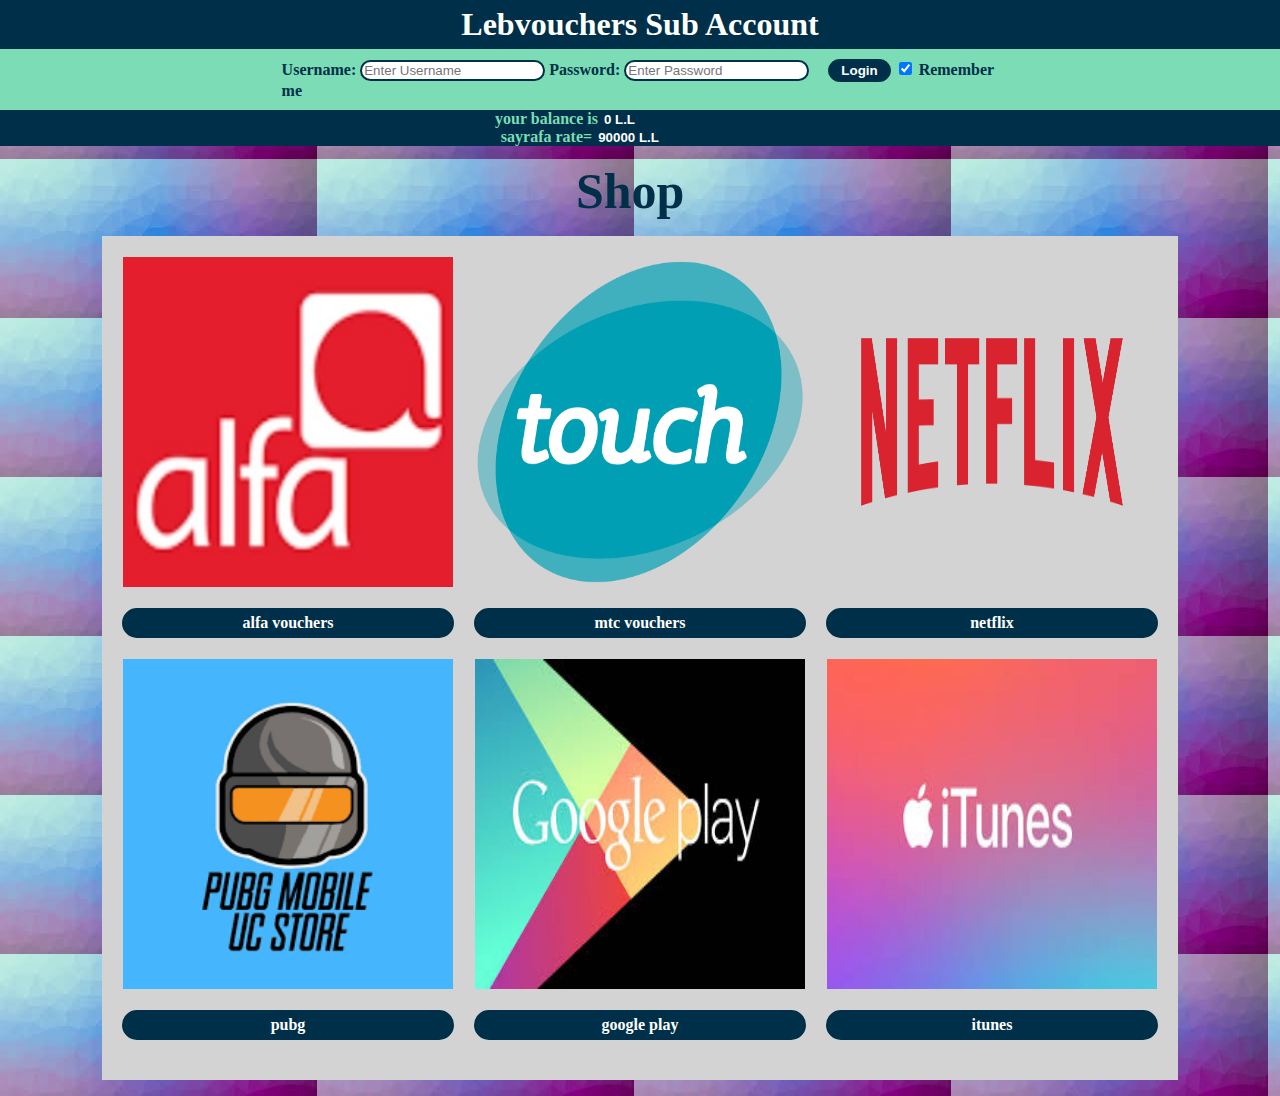
<file: web project/index.html>
<html>
<head>
  <script type="text/javascript" src="js/get.js"></script>
<link rel="stylesheet" href="css/styles1.css">
<style>
input {
  border-top-style: hidden;
  border-right-style: hidden;
  border-left-style: hidden;
  border-bottom-style:hidden;
 
}


</style>
<title >Lebvouchers</title>
</head>

<body>


<h1>Lebvouchers Sub Account</h1>
<form onsubmit="return false">
<div class="login">
    <label for="uname" class="uname"><b>Username:</b></label>
    <input type="text" placeholder="Enter Username" id="username" name="uname" required>

    <label for="psw" class="psw"><b>Password:</b></label>
    <input type="password" placeholder="Enter Password" id="password" name="psw" required>

    <button type="submit" class="btn" onclick="login()">Login</button>
    <label class="rem">
      <input type="checkbox" checked="checked" name="remember" class="remember"> Remember me
    </label>
  </div>
</form>
<p align="center" class="money">your balance is <input type="text " name="balance"  value="0 L.L" id="balance" readonly="readonly"></input><br>  
sayrafa rate= <input type="text"   class="top right left bottom"  value="90000 L.L"  name="syrfa"  id="rate"  readonly="readonly"></input></p>
</p>
<div class="shop">Shop</div>

<p align="center" >
<table  cellspacing="20"  style="background-color:#D3D3D3;" >
<tr>
<td style=" height:330px ; width:330px ;";><a href="alfa.html" target="_self"><img src="photo\Screenshot 2023-04-11 144851.png" alt="an image"  width="330" height="330"></a> </td>
 <td style=" height:330px ; width:330px ;"><a href="touch.html" target="_self"><img src="photo\logo.png" alt="an image"  width="330" height="330"></a> </td>
 <td style=" height:330px ; width:330px ;"><a href="netflix.html" target="_self"><img src="photo\Netflix_Logo_PMS.png" alt="an image" height="330" width="330"></a> </td>
</tr>
<tr>
<td style=" height:30px ; width:30px ;"  align="center" class="cards"> alfa vouchers </td>
<td style=" height:30px ; width:30px ;" align="center" class="cards"> mtc vouchers</td>
<td style=" height:30px ; width:30px ;" align="center" class="cards"> netflix </td>
</tr>
<tr>
<td style=" height:330px ; width:330px ;"><a href="pubg.html" target="_self"><img src="photo\images.png" alt="an image"  width="330" height="330"></a></td> 
<td style=" height:330px ; width:330px ;"><a href="google.html" target="_self"><img src="photo\images (6).jpg" alt="an image"  width="330" height="330"></a></td>
 <td style=" height:330px ; width:330px ;"><a href="itunes.html" target="_self"><img src="photo\download (8).jpg" alt="an image"  width="330" height="330"></a> </td>
</tr>
<tr>
<td style=" height:30px ; width:30px ;" align="center" class="cards">pubg </td>
<td style=" height:30px ; width:30px ;" align="center" class="cards"> google play</td>
<td style=" height:30px ; width:30px ;" align="center" class="cards"> itunes </td>
</tr>
<tr>

</table>
</p>
</body>
</html>
</file>
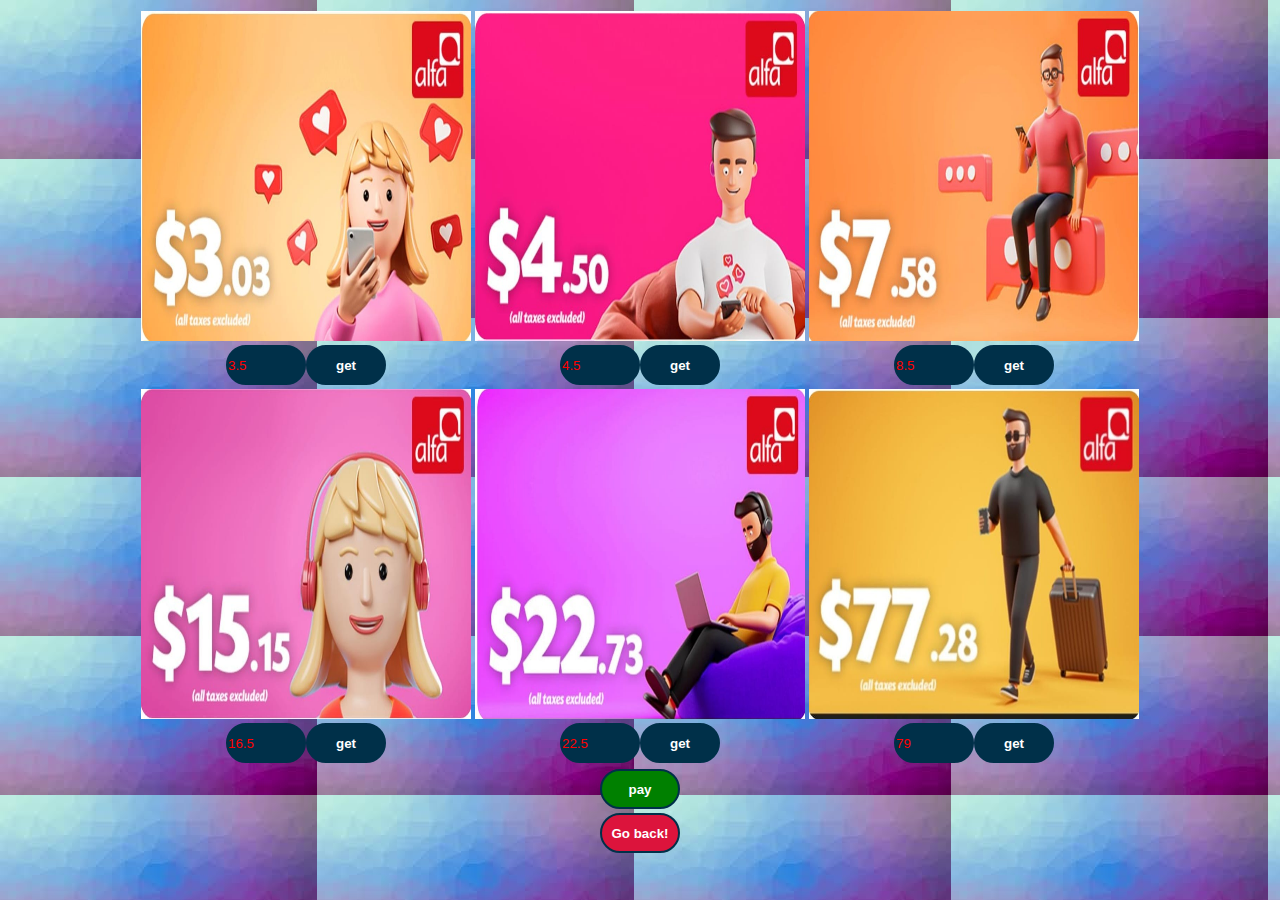
<file: web project/alfa.html>
<html>
<head>
<title>ALFA</title>
<link rel="webite icon" type="png" href="photo\Screenshot 2023-04-11 144851.png" >
<script type="text/javascript" src="js/get.js"></script>
<link rel="stylesheet" href="css/styles2.css">
<style>
input {
  border-top-style: hidden;
  border-right-style: hidden;
  border-left-style: hidden;
  border-bottom-style:hidden;

}

</style>
</head>
<body>
<p align="center">
<table  >
<tr>
<td style=" height:330px ; width:330px ;";><img src="photo\WhatsApp Image 2023-04-02 at 7.56.12 PM (1).jpeg" width="330" height="330"> </td>
<td style=" height:330px ; width:330px ;";><img src="photo\WhatsApp Image 2023-04-02 at 7.56.13 PM.jpeg"  width="330" height="330"> </td>
<td style=" height:330px ; width:330px ;";><img src="photo\WhatsApp Image 2023-04-02 at 7.56.14 PM.jpeg"  width="330" height="330"> </td>
</tr>

<tr>
<td style=" height:30px ; width:30px ;" align="center"><input type="text"  name="a" class="price"  value="3.5" size=3" id="p1" readonly="readonly"></input><input type="button"  class="button"  value="get" id="a" onclick="get1()"></input> </td>
<td style=" height:30px ; width:30px ;" align="center"><input type="text" name="b"  class="price" value="4.5" size=3"  id="p2" readonly="readonly"></input><input type="button"  value="get" class="button" id="b" onclick="get2()"> </td>
<td style=" height:30px ; width:30px ;" align="center"><input type="text" name="c" class="price"  value="8.5" size=3"  id="p3" readonly="readonly"></input><input type="button"   value="get" class="button" id="c" onclick="get3()"> </td>
</tr>


<tr>
<td style=" height:330px ; width:330px ;";><img src="photo\WhatsApp Image 2023-04-02 at 7.56.16 PM (1).jpeg"  width="330" height="330"> </td> 
<td style=" height:330px ; width:330px ;"><img src="photo\WhatsApp Image 2023-04-02 at 7.56.16 PM.jpeg"  width="330" height="330">  </td>
<td style=" height:330px ; width:330px ;";><img src="photo\WhatsApp Image 2023-04-02 at 7.56.15 PM.jpeg"  width="330" height="330"> </td>
</tr>

<tr>
<td style=" height:30px ; width:70px ;" align="center"> <input type="text" name="d" class="price" value="16.5" size=3" id="p4" readonly="readonly"></input><input type="button"  class="button" value="get" onclick="get4()"></td>
<td style=" height:30px ; width:30px ;" align="center"> <input type="text" name="e" class="price" value="22.5" size=3" id="p5" readonly="readonly"></input><input type="button" class="button"  value="get" onclick="get5()"></td>
<td style=" height:30px ; width:30px ;" align="center"> <input type="text" name="f" class="price" value="79" size=3"  id="p6" readonly="readonly"></input><input type="button"  class="button" value="get" onclick="get6()"> </td>
</tr></table>

<table>
<tr><td><input type="button" class="pay" id="pay" value="pay" onclick="pay()">
</p></td></tr>
<tr><td> 
<form>
 <input type="button"  class="go" value="Go back!" onclick="history.back()">
</form>
</td>
</tr></table></p>
</body>

</html>
</file>
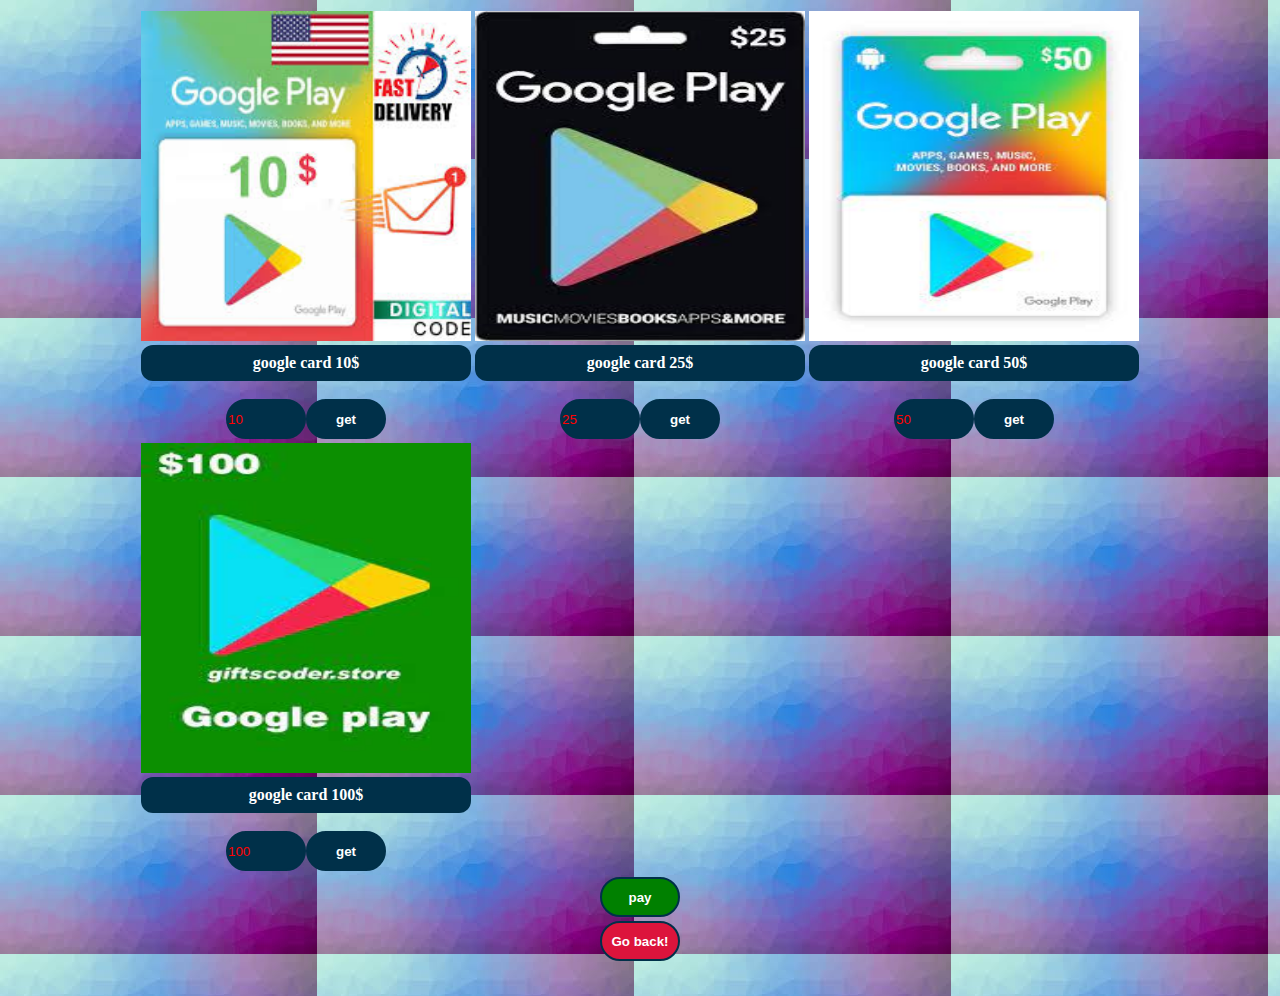
<file: web project/google.html>
<html>
<head>
<title>GOOGLE</title>
<link rel="webite icon" type="png" href="photo\images (6).jpg">
<script type="text/javascript" src="js/get.js">
</script>
<link rel="stylesheet" href="css/styles2.css">
<style>
input {
  border-top-style: hidden;
  border-right-style: hidden;
  border-left-style: hidden;
  border-bottom-style:hidden;

}

</style>
</head>
 <body>
<p align="center">
<table  >
<tr>
<td style=" height:330px ; width:330px ;";><img src="photo\images (9).jpg"   width="330" height="330"> </td>
<td style=" height:330px ; width:330px ;";><img src="photo\download (11).jpg"  width="330" height="330">  </td>
<td style=" height:330px ; width:330px ;";><img src="photo\download (7).jpg"  width="330" height="330"> </td>
</tr>

<tr>

<td style=" height:30px ; width:30px ;" align="center"><div class="desc">google card 10$</div><br><input type="text" name="a" class="price"  value="10" size=3" id="p1" readonly="readonly"></input><input type="button" class="button" value="get" id="a" onclick="get1()"></input> </td>

<td style=" height:30px ; width:30px ;" align="center"><div class="desc">google card 25$</div><br><input type="text" name="b" class="price" value="25" size=3"  id="p2" readonly="readonly"></input><input type="button" class="button" value="get" id="b" onclick="get2()"> </td>

<td style=" height:30px ; width:30px ;" align="center"><div class="desc">google card 50$</div><br><input type="text" name="c" class="price" value="50" size=3"  id="p3" readonly="readonly"></input><input type="button" class="button" value="get" id="c" onclick="get3()"> </td>
</tr>


<tr>
<td style=" height:330px ; width:330px ;";><img src="photo\images (10).jpg"  width="330" height="330"></td> 
</tr>

<tr>

<td style=" height:30px ; width:30px ;" align="center"><div class="desc">google card 100$</div><br> <input type="text" name="d" class="price" value="100" size=3" id="p4" readonly="readonly"></input><input type="button" class="button" value="get" onclick="get4()"></td>
</tr>

</table>

<table>
<tr>
<td><input type="button" class="pay" id="pay" value="pay" onclick="pay()">
</p>
</td>
</tr>
<tr>
<td> 
<form>
 <input type="button" class="go" value="Go back!" onclick="history.back()">
</form>
</td>
</tr>
</table>
</p>

</body>
</html>
</file>
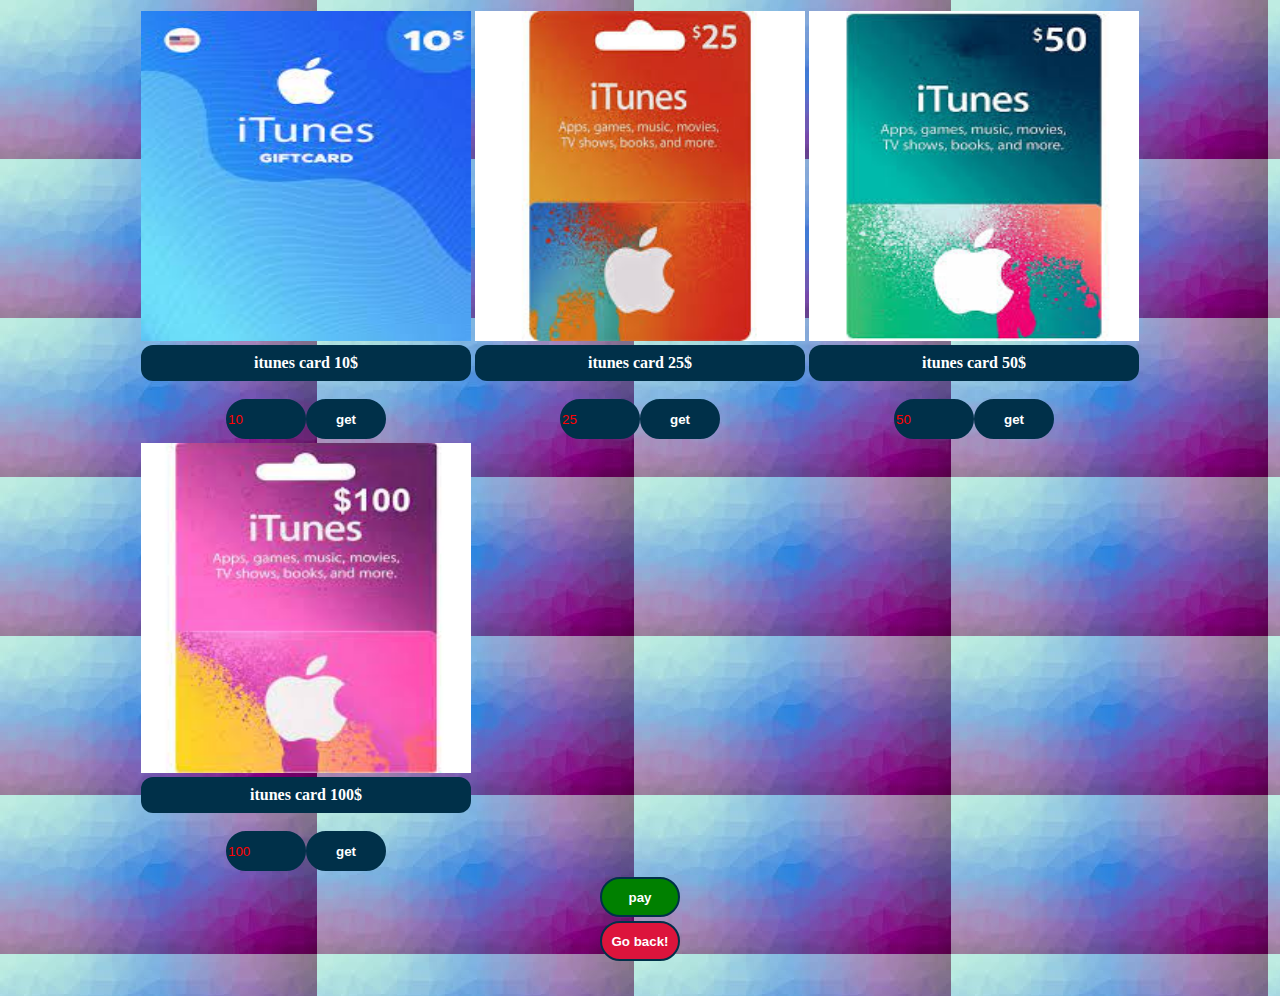
<file: web project/itunes.html>
<html>
<head>
<title>ITUNES</title>
<link rel="webite icon" type="png" href="photo\download (8).jpg">
<script type="text/javascript" src="js/get.js">
</script>
<link rel="stylesheet" href="css/styles2.css">
<style>
input {
  border-top-style: hidden;
  border-right-style: hidden;
  border-left-style: hidden;
  border-bottom-style:hidden;

}

</style>
</head>
<body>
<p align="center">
<table  >
<tr>
<td style=" height:330px ; width:330px ;";><img src="photo\images (12).jpg"   width="330" height="330"> </td>
<td style=" height:330px ; width:330px ;";><img src="photo\images (13).jpg"  width="330" height="330">  </td>
<td style=" height:330px ; width:330px ;";><img src="photo\images (14).jpg"  width="330" height="330"> </td>
</tr>

<tr>

<td style=" height:30px ; width:30px ;" align="center"><div class="desc">itunes card 10$</div><br><input type="text" name="a" class="price"  value="10" size=3" id="p1" readonly="readonly"></input><input type="button" class="button" value="get" id="a" onclick="get1()"></input> </td>

<td style=" height:30px ; width:30px ;" align="center"><div class="desc">itunes card 25$</div><br><input type="text" name="b" class="price" value="25" size=3"  id="p2" readonly="readonly"></input><input type="button" class="button" value="get" id="b" onclick="get2()"> </td>

<td style=" height:30px ; width:30px ;" align="center"><div class="desc">itunes card 50$</div><br><input type="text" name="c" class="price" value="50" size=3"  id="p3" readonly="readonly"></input><input type="button" class="button" value="get" id="c" onclick="get3()"> </td>
</tr>


<tr>
<td style=" height:330px ; width:330px ;";><img src="photo\images (11).jpg"  width="330" height="330"></td> 
</tr>

<tr>

<td style=" height:30px ; width:30px ;" align="center"><div class="desc">itunes card 100$</div><br> <input type="text" name="d" class="price" value="100" size=3" id="p4" readonly="readonly"></input><input type="button" class="button" value="get" onclick="get4()"></td>
</tr>

</table>

<table>
<tr>
<td><input type="button" class="pay" id="pay" value="pay" onclick="pay()">
</p>
</td>
</tr>
<tr>
<td> 
<form>
 <input type="button" class="go" value="Go back!" onclick="history.back()">
</form>
</td>
</tr>
</table>
</p>

</body>
</html>
</file>
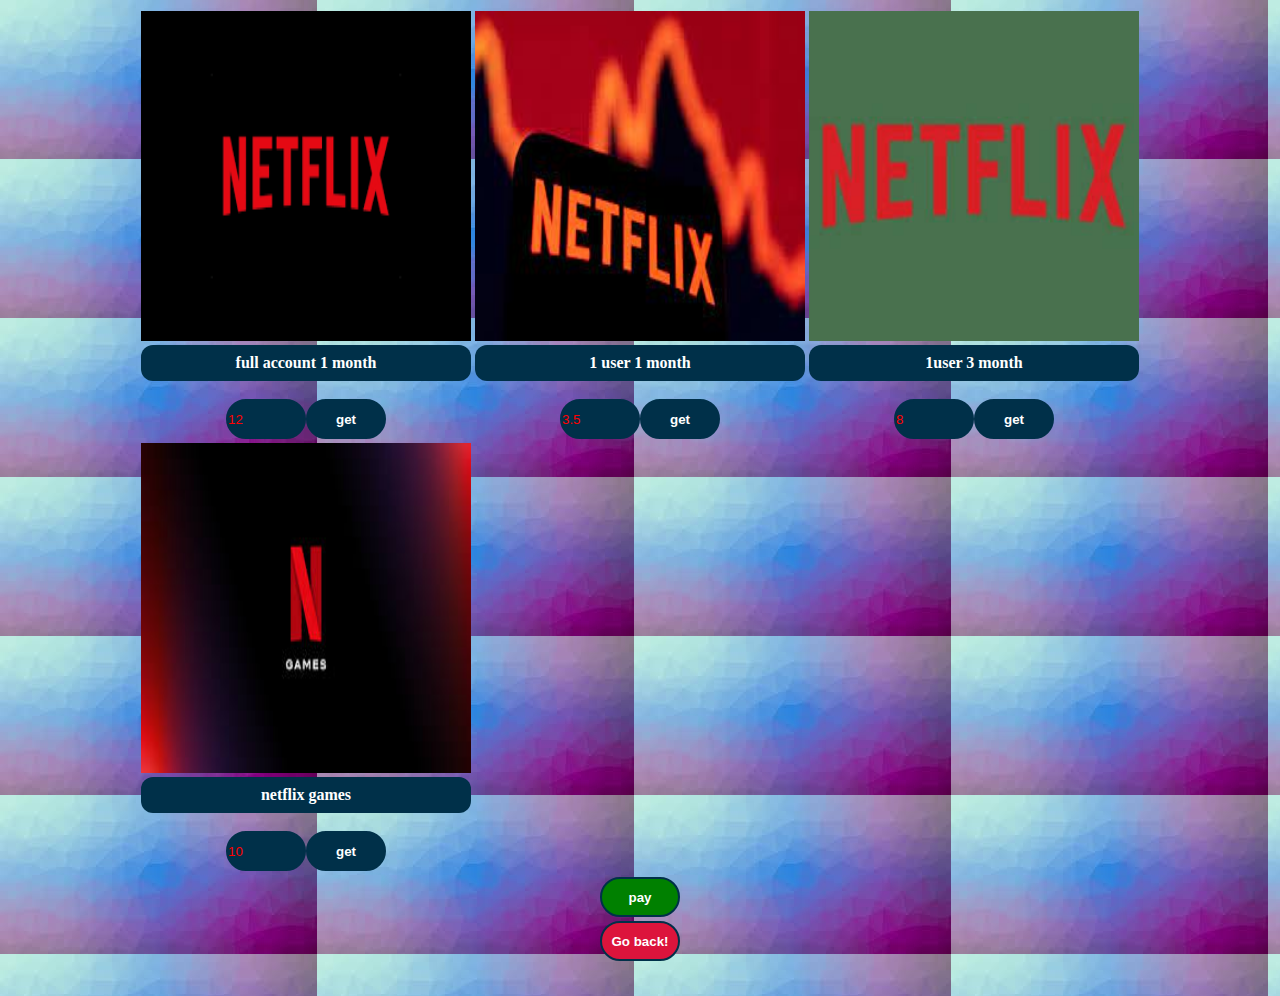
<file: web project/netflix.html>
<html>
<head>
<title>NETFLIX</title>
<link rel="webite icon" type="png" href="photo\Netflix_Logo_PMS.png">
<script type="text/javascript" src="js/get.js">
</script>
<link rel="stylesheet" href="css/styles2.css">
<style>
input {
  border-top-style: hidden;
  border-right-style: hidden;
  border-left-style: hidden;
  border-bottom-style:hidden;

}

</style>
</head>
<body>
<p align="center">
<table  >
<tr>
<td style=" height:330px ; width:330px ;";><img src="photo\download (1).png" alt="an image"  width="330" height="330"> </td>
<td style=" height:330px ; width:330px ;";><img src="photo\images (4).jpg"  width="330" height="330"></td>
<td style=" height:330px ; width:330px ;";><img src="photo\images (3).jpg"  width="330" height="330"></td>
</tr>

<tr>
<td style=" height:30px ; width:30px ;" align="center"><div class="desc">full account 1 month</div><br><input type="text" name="a" class="price"  value="12" size=3" id="p1" readonly="readonly"></input><input type="button" class="button" value="get" id="a" onclick="get1()"></input> </td>
<td style=" height:30px ; width:30px ;" align="center"><div class="desc">1 user 1 month</div><br><input type="text" name="b" class="price" value="3.5" size=3"  id="p2" readonly="readonly"></input><input type="button" class="button" value="get" id="b" onclick="get2()"> </td>
<td style=" height:30px ; width:30px ;" align="center"><div class="desc">1user 3 month</div><br><input type="text" name="c" class="price" value="8" size=3"  id="p3" readonly="readonly"></input><input type="button" class="button" value="get" id="c" onclick="get3()"> </td>
</tr>


<tr>
<td style=" height:330px ; width:330px ;";><img src="photo\download (10).jpg"  width="330" height="330"></td> 
</tr>

<tr>
<td style=" height:30px ; width:30px ;" align="center"><div class="desc">netflix games</div><br> <input type="text" name="d" class="price" value="10" size=3" id="p4" readonly="readonly"></input><input type="button" class="button" value="get" onclick="get4()"></td>
</tr></table>
<table>
<tr><td><input type="button" class="pay" id="pay" value="pay" onclick="pay()">
</p></td></tr>
<tr><td> 
<form>
 <input type="button" class="go" value="Go back!" onclick="history.back()">
</form>
</td>
</tr></table></p>


</body>
</html>
</file>
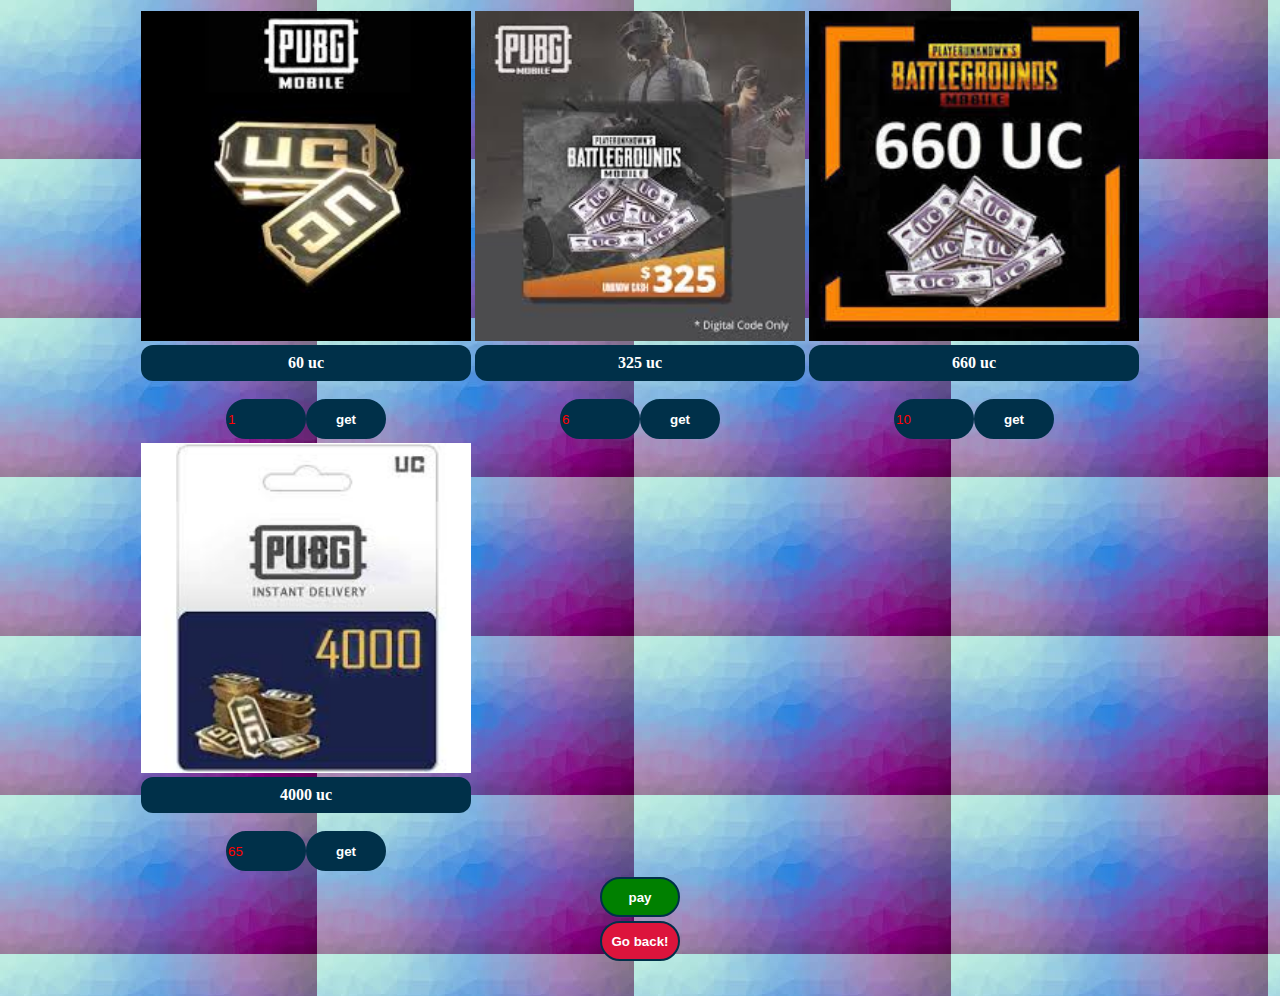
<file: web project/pubg.html>
<html>
<head>
<title>PUBG</title>
<link rel="webite icon" type="png" href="photo\images.png">
<script type="text/javascript" src="js/get.js">
</script>
<link rel="stylesheet" href="css/styles2.css">
<style>
input {
  border-top-style: hidden;
  border-right-style: hidden;
  border-left-style: hidden;
  border-bottom-style:hidden;

}

</style>
</head>
 <body>
<p align="center">
<table  >
<tr>
<td style=" height:330px ; width:330px ;";><img src="photo\images (5).jpg"   width="330" height="330"> </td>
<td style=" height:330px ; width:330px ;";><img src="photo\images (7).jpg"  width="330" height="330">  </td>
<td style=" height:330px ; width:330px ;";><img src="photo\images (8).jpg"  width="330" height="330"> </td>
</tr>

<tr>
<td style=" height:30px ; width:30px ;" align="center"><div class="desc">60 uc</div><br><input type="text" name="a" class="price"  value="1" size=3" id="p1" readonly="readonly"></input><input type="button" class="button" value="get" id="a" onclick="get1()"></input> </td>
<td style=" height:30px ; width:30px ;" align="center"><div class="desc">325 uc</div><br><input type="text" name="b" class="price" value="6" size=3"  id="p2" readonly="readonly"></input><input type="button" class="button" value="get" id="b" onclick="get2()"> </td>
<td style=" height:30px ; width:30px ;" align="center"><div class="desc">660 uc</div><br><input type="text" name="c" class="price" value="10" size=3"  id="p3" readonly="readonly"></input><input type="button" class="button" value="get" id="c" onclick="get3()"> </td>
</tr>


<tr>
<td style=" height:330px ; width:330px ;";><img src="photo\images (15).jpg"  width="330" height="330"></td> 
</tr>

<tr>
<td style=" height:30px ; width:30px ;" align="center"><div class="desc">4000 uc</div><br> <input type="text" name="d" class="price" value="65" size="3" id="p4" readonly="readonly"></input><input type="button" class="button" value="get" onclick="get4()"></td>
</tr>
</table>
<table>
<tr><td><input type="button" class="pay" id="pay" value="pay" onclick="pay()">
</p></td></tr>
<tr><td> 
<form>
 <input type="button" class="go" value="Go back!" onclick="history.back()">
</form>
</td>
</tr></table></p>

</body>
</html>
</file>
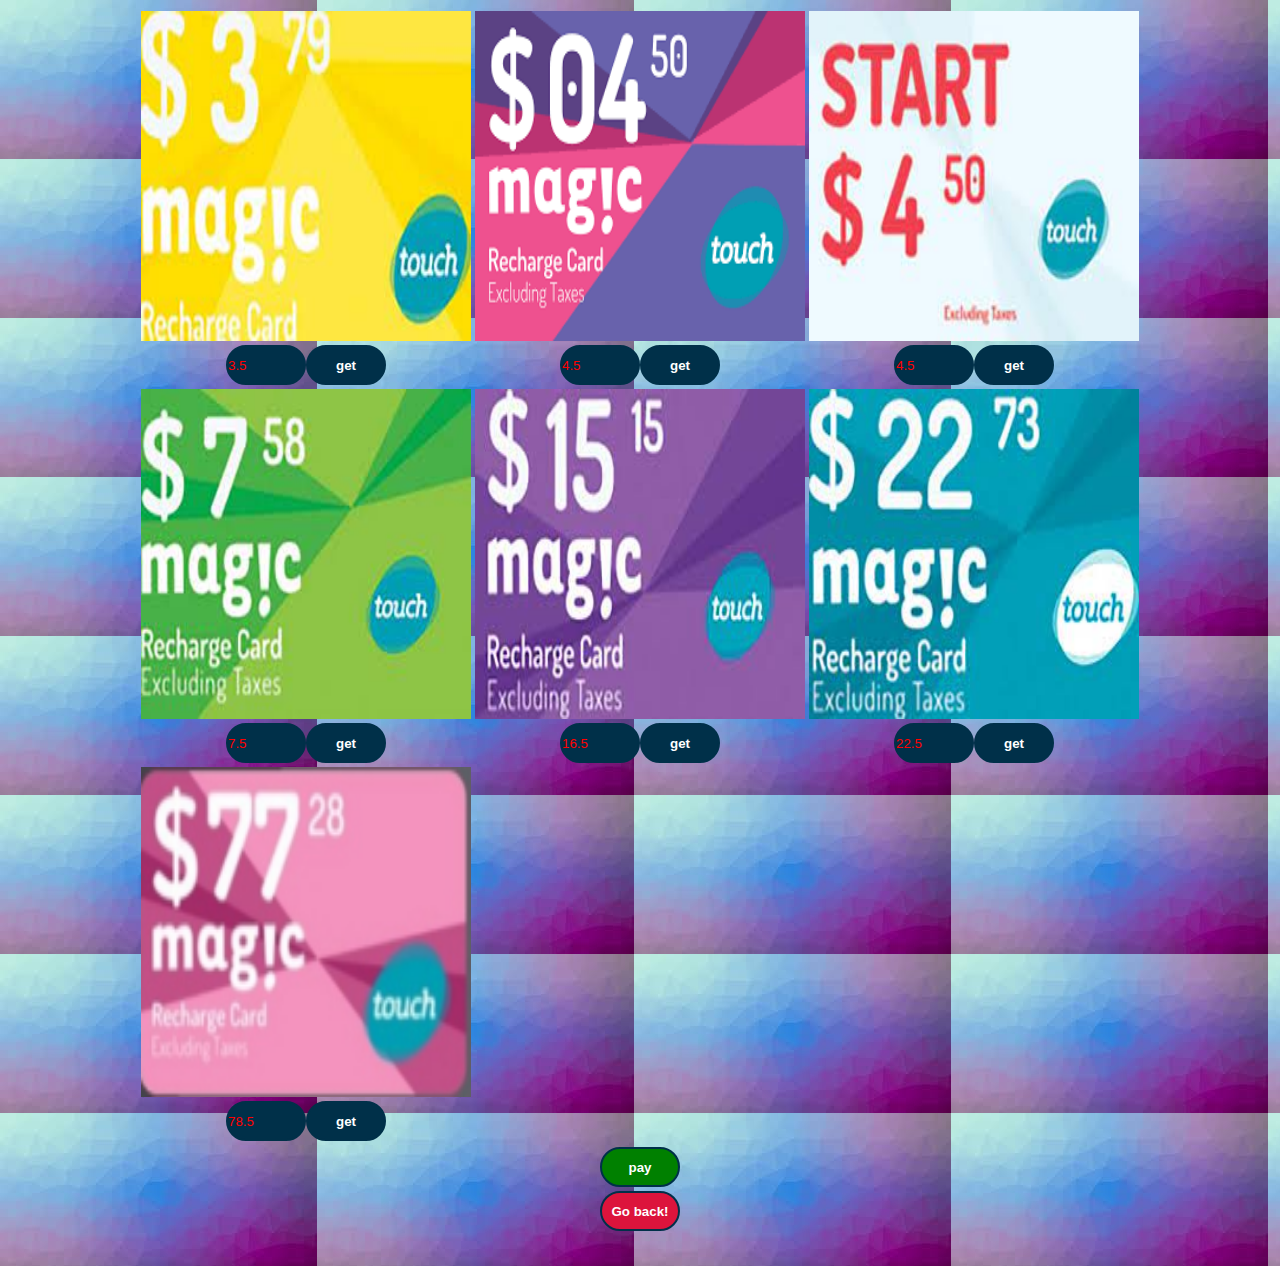
<file: web project/touch.html>
<html>
<head>
<title>TOUCH</title>
<link rel="webite icon" type="png" href="photo\logo.png">
<script type="text/javascript" src="js/get.js">
</script>
<link rel="stylesheet" href="css/styles2.css">
<style>
input {
  border-top-style: hidden;
  border-right-style: hidden;
  border-left-style: hidden;
  border-bottom-style:hidden;

}

</style>
</head>

<body>
<p align="center">

<table  >
<tr>
<td style=" height:330px ; width:330px ;";><img src="photo\download (3).jpg" alt="an image"  width="330" height="330"> </td>
<td style=" height:330px ; width:330px ;";><img src="photo\download.png"  width="330" height="330"></td>
<td style=" height:330px ; width:330px ;";><img src="photo\download (1).jpg"  width="330" height="330"></td>
</tr>

<tr>
<td style=" height:30px ; width:30px ;" align="center"><input type="text" name="a" class="price"  value="3.5" size=3" id="p1" readonly="readonly"></input><input class="button" type="button" value="get" id="a" onclick="get1()"></input> </td>
<td style=" height:30px ; width:30px ;" align="center"><input type="text" name="b" class="price" value="4.5" size=3"  id="p2" readonly="readonly"></input><input class="button"  type="button" value="get" id="b" onclick="get2()"> </td>
<td style=" height:30px ; width:30px ;" align="center"><input type="text" name="c" class="price" value="4.5" size=3"  id="p3" readonly="readonly"></input><input class="button"  type="button" value="get" id="c" onclick="get3()"> </td>
</tr>


<tr>
<td style=" height:330px ; width:330px ;";><img src="photo\download.jpg"  width="330" height="330"></td> 
<td style=" height:330px ; width:330px ;"><img src="photo\download (2).jpg"  width="330" height="330"> </td>
<td style=" height:330px ; width:330px ;";><img src="photo\images.jpg"  width="330" height="330"></td>
</tr>

<tr>
<td style=" height:30px ; width:70px ;" align="center"> <input type="text" name="d" class="price" value="7.5" size=3" id="p4" readonly="readonly"></input><input class="button"  type="button" value="get" onclick="get4()"></td>
<td style=" height:30px ; width:30px ;" align="center"> <input type="text" name="e" class="price" value="16.5" size=3" id="p5" readonly="readonly"></input><input class="button"  type="button" value="get" onclick="get5()"></td>
<td style=" height:30px ; width:30px ;" align="center"><input type="text" name="f" class="price" value="22.5" size=3"  id="p6" readonly="readonly"></input><input  class="button" type="button" value="get" onclick="get6()"> </td>
</tr>
<tr>
<td style=" height:330px ; width:330px ;";><img src="photo\Screenshot 2023-04-03 100446.png"  width="330" height="330"></td>
</tr>
<tr>
<td style=" height:30px ; width:30px ;" align="center"><input type="text" class="price" name="g" id="p7" value="78.5" size="3.5" readonly></input><input class="button"  type="button" value="get" onclick="get7()"></input></td>
</tr>
</table>
<table>
<tr><td><input type="button" class="pay" id="pay" value="pay" onclick="pay()">
</p></td></tr>
<tr><td> 
<form>
 <input type="button" class="go" value="Go back!" onclick="history.back()">
</form>
</td>
</tr></table></p>
</body>

</html>
</file>
<file: web project/css/styles1.css>
body{
    margin: 0px 0px;
    background-image: url("../photo/download\ \(9\).jpg");
}
h1 {
 display: block;
 text-align: center;
 color: white;
 background-color: #003049;
 margin-bottom: 0px;
 padding: 6px 0px;
 ;
}
.login{
    display: block;
    margin: 0px 0px;
    padding:10px 22%;
    background-color: white;
    align-items:center ;
    justify-content: center;
    background-color: #7bdcb5;
}
.uname{
    color:#003049;
    display: inline;
}
#username{
    display:inline;
    border-style: solid;
    border-color: #003049;
    border-radius: 30px;
    justify-content: center
}
#password{
    display:inline;
    border-style: solid;
    border-color: #003049;
    border-radius: 30px;
    justify-content: center
}
.psw{
    color:#003049;
    display: inline;
    justify-content: center
}
.btn{
    color: white;
    background-color: #003049;
    border-color: #003049;
    border-width: 1px;
    border-radius: 30px;
    border-style: solid;
    margin-left: 15px;
    justify-content: center;
    font-weight: bold;
    padding: 3px 12px;
}
.rem{
    display: inline;
    color:#003049;
    border-color: #003049;
    justify-content: end;
    font-weight: bold;
    justify-content: center
}
.money{
    justify-content: center;
    background-color: #003049;
    color: #7bdcb5;
    font-weight: bold;
    margin: 0px 0px;
    padding: 0px 0px;
    
}
#balance{
    background-color: #003049;
    color:white;
    justify-content: center;
    font-weight: bolder;
}
#rate{
    background-color: #003049;
    color:white;
    justify-content: center;
    font-weight: bolder;
}
form{
    margin:0px 0px;
    padding: 0px 0px;
}
.cards{
    border-style: solid;
    border-color: #003049;
    border-radius: 30px;
    background-color: #003049;
    color: white;
    font-weight: bold;
    padding: 0px 0px;
    margin: 0px 0px;
}
.shop{
    color:#003049;
    margin: 4px 45%;
    font-weight: bolder;
    font-size: 50px;
}
</file>
<file: web project/css/styles2.css>
body{
  background-image: url("../photo/download\ \(9\).jpg");
}
.desc{
color:white;
background-color: #003049;
border: #003049;
margin: 20p 30px;
padding: 9px 0px;
border-radius: 12px;
font-weight: bold;
}
.price{ border-style: solid;
    border-color: #003049;
    border-radius: 80px;
    background-color: #003049;
    color: red;
    font-weight: red;
    padding: 0px 0px;
    margin: 0px 0px;
    width: 80px;
    height:40px;
}
.button{
 border-style: solid;
    border-color: #003049;
    border-radius:60px;
    background-color: #003049;
    color: white;
    font-weight: bold;
    padding: 0px 0px;
    margin: 0px 0px;
    width: 80px;
    height: 40px;
  }
.pay{
 border-style: solid;
    border-color: #003049;
    border-radius:60px;
    background-color: #008000;
    color: white;
    font-weight: bold;
    padding: 0px 0px;
    margin: 0px 0px;
    width: 80px;
    height: 40px;
  }
.go{
 border-style: solid;
    border-color: #003049;
    border-radius:60px;
    background-color: #dc143c;
    color: white;
    font-weight: bold;
    padding: 0px 0px;
    margin: 0px 0px;
    width: 80px;
    height: 40px;
  }
</file>
